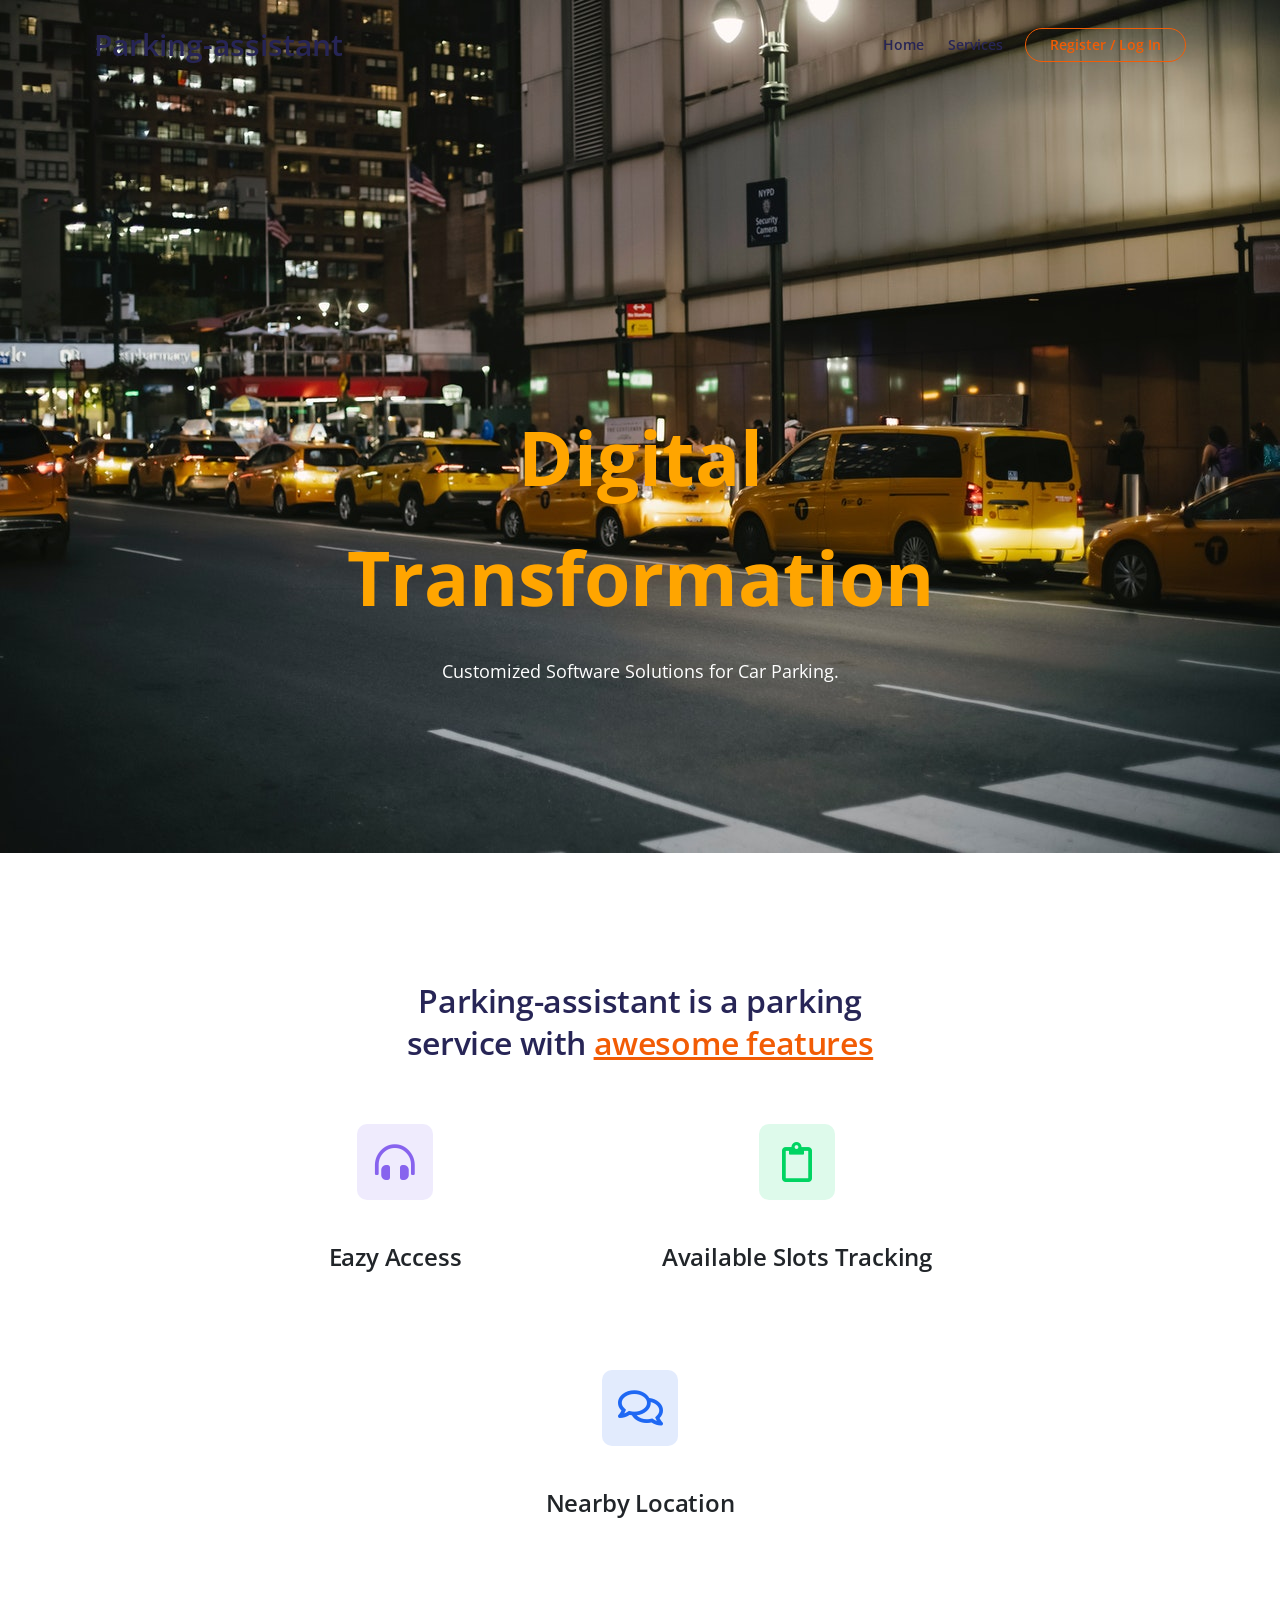
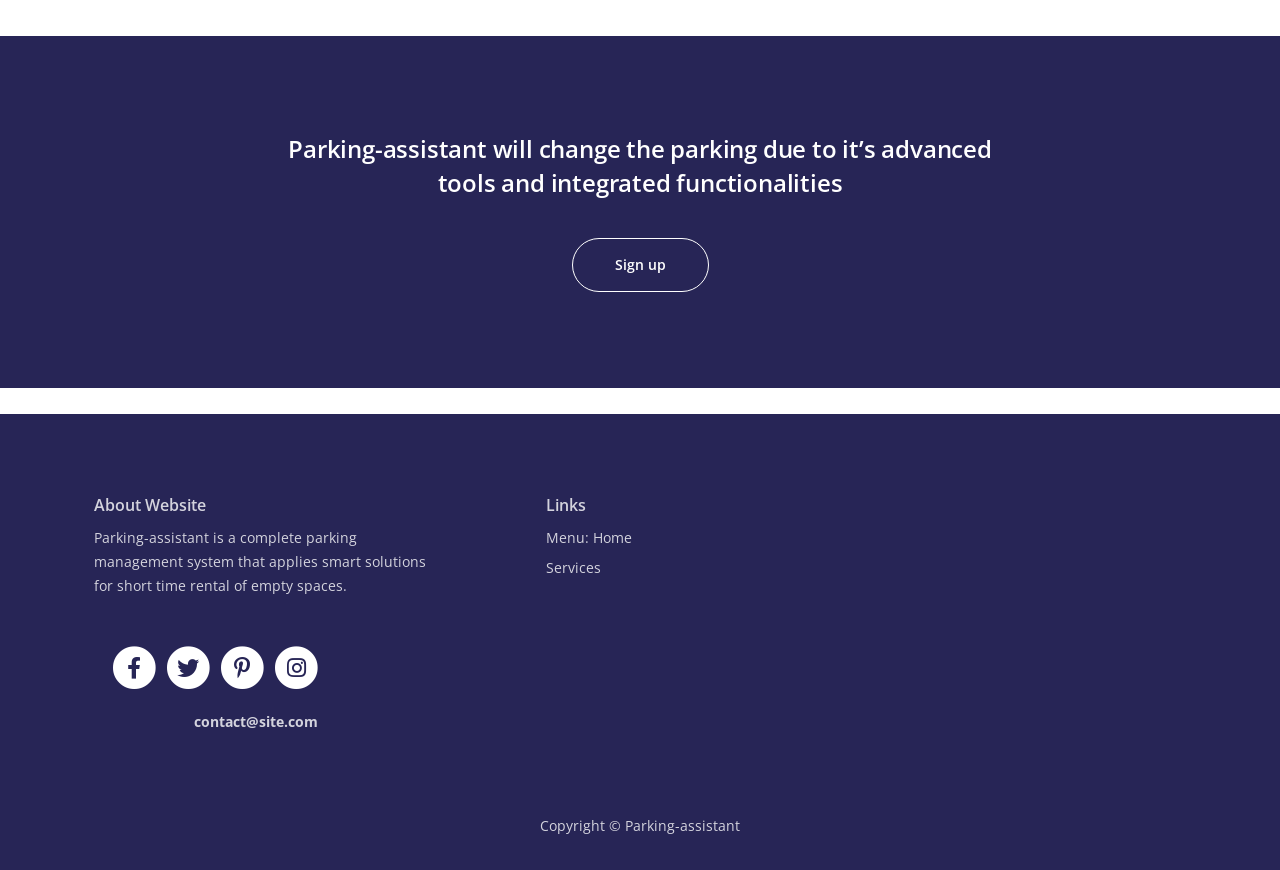
<file: index.html>
<!DOCTYPE html>
<html lang="en">

<head>
    <meta charset="utf-8">
    <meta name="viewport" content="width=device-width, initial-scale=1, shrink-to-fit=no">

    <!-- SEO Meta Tags -->
    <meta name="description" content="Your description">
    <meta name="author" content="Your name">
    <link href="https://cdn.jsdelivr.net/npm/bootstrap@5.2.1/dist/css/bootstrap.min.css" rel="stylesheet">
    <script src="https://cdn.jsdelivr.net/npm/bootstrap@5.2.1/dist/js/bootstrap.bundle.min.js"></script>

    <!-- OG Meta Tags to improve the way the post looks when you share the page on Facebook, Twitter, LinkedIn -->
    <meta property="og:site_name" content="" />
    <!-- website name -->
    <meta property="og:site" content="" />
    <!-- website link -->
    <meta property="og:title" content="" />
    <!-- title shown in the actual shared post -->
    <meta property="og:description" content="" />
    <!-- description shown in the actual shared post -->
    <meta property="og:image" content="" />
    <!--
            3
            . image link, make sure it's jpg -->
    <meta property="og:url" content="" />
    <!-- where do you want your post to link to -->
    <meta name="twitter:card" content="summary_large_image">
    <!-- to have large image post format in Twitter -->

    <!-- Webpage Title -->
    <title>Parking-assistant</title>

    <!-- Styles -->
    <link href="https://fonts.googleapis.com/css2?family=Open+Sans:ital,wght@0,400;0,600;1,400&display=swap"
        rel="stylesheet">
    <link href="css/bootstrap.min.css" rel="stylesheet">
    <link rel="stylesheet" href="https://cdnjs.cloudflare.com/ajax/libs/font-awesome/6.2.0/css/all.min.css" integrity="sha512-xh6O/CkQoPOWDdYTDqeRdPCVd1SpvCA9XXcUnZS2FmJNp1coAFzvtCN9BmamE+4aHK8yyUHUSCcJHgXloTyT2A==" crossorigin="anonymous" referrerpolicy="no-referrer" />
    <link href="css/fontawesome-all.min.css" rel="stylesheet">
    <link href="css/swiper.css" rel="stylesheet">
    <link href="css/styles.css" rel="stylesheet">

    <!-- Favicon  -->
    <link rel="icon" href="images/favicon.png">
</head>

<body data-bs-spy="scroll" data-bs-target="#navbarExample">

    <!-- Navigation -->
    <nav id="navbarExample" class="navbar navbar-expand-lg fixed-top navbar-light" aria-label="Main navigation">
        <div class="container">

            <!-- Image Logo 
            <a class="navbar-brand logo-image" href="index.html"><img src="images/logo.svg" alt="alternative"></a>-->

            <!-- Text Logo - Use this if you don't have a graphic logo -->
            <a class="navbar-brand logo-text" href="index.html">Parking-assistant</a>

            <button class="navbar-toggler p-0 border-0" type="button" id="navbarSideCollapse"
                aria-label="Toggle navigation">
                <span class="navbar-toggler-icon"></span>
            </button>

            <div class="navbar-collapse offcanvas-collapse" id="navbarsExampleDefault">
                <ul class="navbar-nav ms-auto navbar-nav-scroll">
                    <li class="nav-item">
                        <a class="nav-link active" aria-current="page" href="index.html">Home</a>
                    </li>
                    <li class="nav-item">
                        <a class="nav-link" href="index.html#features">Services</a>
                    </li>



                </ul>
                <span class="nav-item">
                    <a class="btn-outline-sm" href="log-in.html">Register / Log In</a>
                </span>
            </div>
            <!-- end of navbar-collapse -->
        </div>
        <!-- end of container -->
    </nav>
    <!-- end of navbar -->
    <!-- end of navigation -->


    <div id="carouselExampleCaptions" class="carousel slide" data-bs-ride="false">
        <div class="carousel-indicators">


        </div>
        <div class="carousel-inner">
          <div class="carousel-item c1 active">
            <img src="images/carousel ezy-parking 2.jpg" class="d-block w-100" alt="...">
            <div class="carousel-caption d-none d-md-block">
              <h5>Digital </h5>
                <br> <h5>Transformation</h5>
              <p>Customized Software Solutions for Car Parking.</p>
            </div>
          </div>



        </div>
      </div>



    <!-- Features -->
    <div id="features" class="cards-1">
        <div class="container">
            <div class="row">
                <div class="col-lg-12">
                    <h2 class="h2-heading">Parking-assistant is a parking service with <span>awesome features</span></h2>
                </div>
                <!-- end of col -->
            </div>
            <!-- end of row -->
            <div class="row">
                <div class="col-lg-12">

                    <!-- Card -->
                    <div class="card">
                        <div class="card-icon">
                            <span class="fas fa-headphones-alt"></span>
                        </div>
                        <div class="card-body">
                            <h4 class="card-title">Eazy Access</h4>

                        </div>
                    </div>
                    <!-- end of card -->

                    <!-- Card -->
                    <div class="card">
                        <div class="card-icon green">
                            <span class="far fa-clipboard"></span>
                        </div>
                        <div class="card-body">
                            <h4 class="card-title">Available Slots Tracking</h4>

                        </div>
                    </div>
                    <!-- end of card -->

                    <!-- Card -->
                    <div class="card">
                        <div class="card-icon blue">
                            <span class="far fa-comments"></span>
                        </div>
                        <div class="card-body">
                            <h4 class="card-title">Nearby Location</h4>

                        </div>
                    </div>
                    <!-- end of card -->

                </div>
                <!-- end of col -->
            </div>
            <!-- end of row -->
        </div>
        <!-- end of container -->
    </div>
    <!-- end of cards-1 -->
    <!-- end of services -->



    <!-- Invitation -->
    <div class="basic-3" id="invitation">
        <div class="container">
            <div class="row">
                <div class="col-lg-12">
                    <h4>Parking-assistant will change the parking due to it’s advanced tools and integrated functionalities
                    </h4>
                    <a class="btn-outline-lg page-scroll" href="sign-up.html">Sign up</a>
                </div>
                <!-- end of col -->
            </div>
            <!-- end of row -->
        </div>
        <!-- end of container -->
    </div>
    <!-- end of basic-3 -->
    <!-- end of invitation -->


    <br>


    <!-- Footer -->
    <div class="footer">
        <div class="container">
            <div class="row">
                <div class="col-lg-12">
                    <div class="footer-col first">
                        <h6>About Website</h6>
                        <p class="p-small">Parking-assistant is a complete parking management system that applies smart
                            solutions for short time rental of empty spaces.</p>
                    </div>
                    <!-- end of footer-col -->
                    <div class="footer-col second">
                        <h6>Links</h6>
                        <ul class="list-unstyled li-space-lg p-small">

                            <li>Menu: <a href="#header">Home</a></li>
                            <li> <a href="#features">Services</a></li>

                        </ul>
                    </div>
                    <!-- end of footer-col -->
                    <div class="footer-col third">
                        <span class="fa-stack">
                            <a href="#your-link">
                                <i class="fas fa-circle fa-stack-2x"></i>
                                <i class="fab fa-facebook-f fa-stack-1x"></i>
                            </a>
                        </span>
                        <span class="fa-stack">
                            <a href="#your-link">
                                <i class="fas fa-circle fa-stack-2x"></i>
                                <i class="fab fa-twitter fa-stack-1x"></i>
                            </a>
                        </span>
                        <span class="fa-stack">
                            <a href="#your-link">
                                <i class="fas fa-circle fa-stack-2x"></i>
                                <i class="fab fa-pinterest-p fa-stack-1x"></i>
                            </a>
                        </span>
                        <span class="fa-stack">
                            <a href="#your-link">
                                <i class="fas fa-circle fa-stack-2x"></i>
                                <i class="fab fa-instagram fa-stack-1x"></i>
                            </a>
                        </span>
                        <p class="p-small"> <a
                                href="mailto:contact@site.com"><strong>contact@site.com</strong></a></p>
                    </div>
                    <!-- end of footer-col -->
                </div>
                <!-- end of col -->
            </div>
            <!-- end of row -->
        </div>
        <!-- end of container -->
    </div>
    <!-- end of footer -->
    <!-- end of footer -->


    <!-- Copyright -->
    <div class="copyright">
        <div class="container">
            <div class="row">
                <div class="col-lg-12">
                    <p class="p-small">Copyright © <a href="#your-link">Parking-assistant</a></p>
                </div>
                <!-- end of col -->
            </div>
            <!-- enf of row -->
        </div>
        <!-- end of container -->
    </div>
    <!-- end of copyright -->
    <!-- end of copyright -->


    <!-- Back To Top Button -->
    <button onclick="topFunction()" id="myBtn">
        <img src="images/up-arrow.png" alt="alternative">
    </button>
    <!-- end of back to top button -->

    <!-- Scripts -->
    <script src="js/bootstrap.min.js"></script>
    <!-- Bootstrap framework -->
    <script src="js/swiper.min.js"></script>
    <!-- Swiper for image and text sliders -->
    <script src="js/purecounter.min.js"></script>
    <!-- Purecounter counter for statistics numbers -->
    <script src="js/replaceme.min.js"></script>
    <!-- ReplaceMe for rotating text -->
    <script src="js/scripts.js"></script>
    <!-- Custom scripts -->
</body>

</html>
</file>
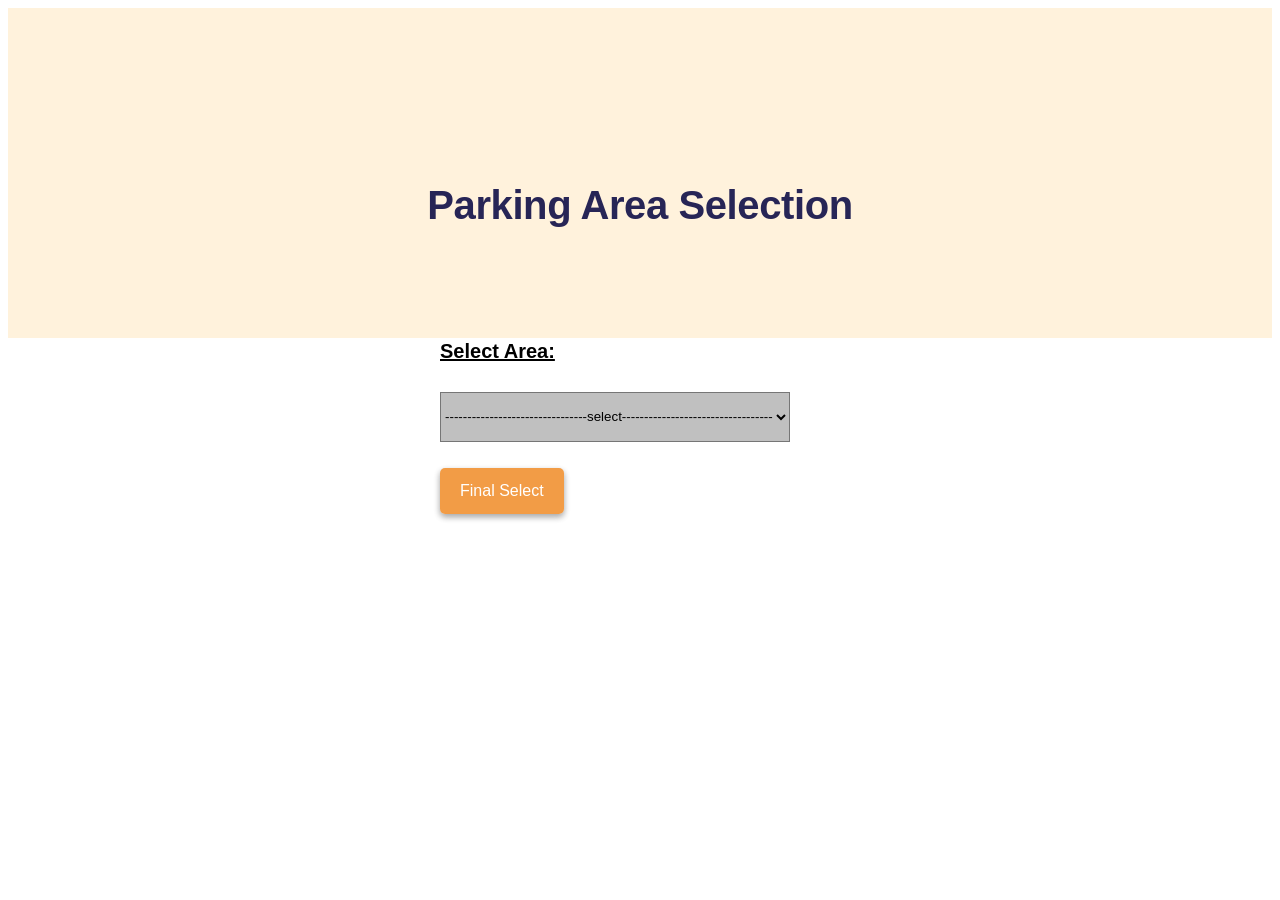
<file: dashboard2.html>
<!DOCTYPE html>
<html>
<head>
  <title>Parking Reservation</title>
  <style>
 
      #l1
            {
                color:rgb(0, 0, 0);
                font-size:20px;
                font-weight: bold;
                text-decoration: underline;
                /* position: static; */
                /* margin-top: 200px; */

            }

            .fancy-button 
            {
                display: inline-block;
                padding: 10px 20px;
               
                background-color: #ee7b08be;
                color: #fff;
                border: none;
                border-radius: 5px;
                font-size: 16px;
                text-align: center;
                text-decoration: none;
                cursor: pointer;
                transition: background-color 0.3s ease;
                box-shadow: 0 3px 6px rgba(0, 0, 0, 0.16), 0 3px 6px rgba(0, 0, 0, 0.23);
            }
    
            .fancy-button:hover
            {
               background-color: silver;
            }

            #sel
            {
                height: 50px;
                background-color: silver;
            }
    /* CSS styling */
    body,
      p {
    color: #565578;
    font: 400 1rem/1.625rem "Open Sans", sans-serif;
}

      h1 {
    color: #272556;
    font-weight: 600;
    font-size: 2.5rem;
    line-height: 3.25rem;
    letter-spacing: -0.4px;
}

    .container {
      max-width: 400px;
      margin: 0 auto;
    }

    .form-group {
      margin-bottom: 20px;
    }

    .form-group label {
      display: block;
      margin-bottom: 5px;
    }

    .form-group input[type="text"],
    .form-group input[type="time"] {
      width: 100%;
      padding: 5px;
      font-size: 16px;
    }

    .form-group input[type="submit"] {
      background-color: #4CAF50;
      color: white;
      padding: 10px 20px;
      border: none;
      cursor: pointer;
      font-size: 16px;
    }
    .ex-header {
    padding-top: 9rem;
    padding-bottom: 5rem;
    background-color: #fff2dc;
    text-align: center;
}
  </style>
</head>
<body>
<div class=" ex-header">
  <h1>Parking Area Selection</h1>
</div>
<div class="container">

    <label for="area-select" id="l1">Select Area:</label>

    <br><span></span><br>
    <select id="sel">
        <option value="" >--------------------------------select----------------------------------</option>
        
        <optgroup>
            <option value="sarkhej-38">sarkhej-38</option>

            <option value="satalight-24">satalight-24</option>

            <option value="santipura-28">santipura-28d</option>

            <option value="sarkhej-42">jodhpur-42</option>

            <option value="naroda-48">naroda-48</option>
        </optgroup>
    </select>
    <br>
    <span></span><br>
    <a href="parking.html" class="fancy-button">Final Select</a>
 
</div>

<script>
    // JavaScript logic
    function generateBookingNumber() {
      var parkingSlot = document.getElementById('parkingSlot').value;
      var vehicleNumber = document.getElementById('vehicleNumber').value;
      var contact = document.getElementById('contact').value;
      var arrivalTime = document.getElementById('arrivalTime').value;

      var bookingNumber = parkingSlot.substr(0, 2) + vehicleNumber.substr(0, 2) + contact.substr(0, 2) + arrivalTime.replace(':', '');

      document.getElementById('bookingNumber').value = bookingNumber;
    }
  </script>
</body>
</html>
</file>
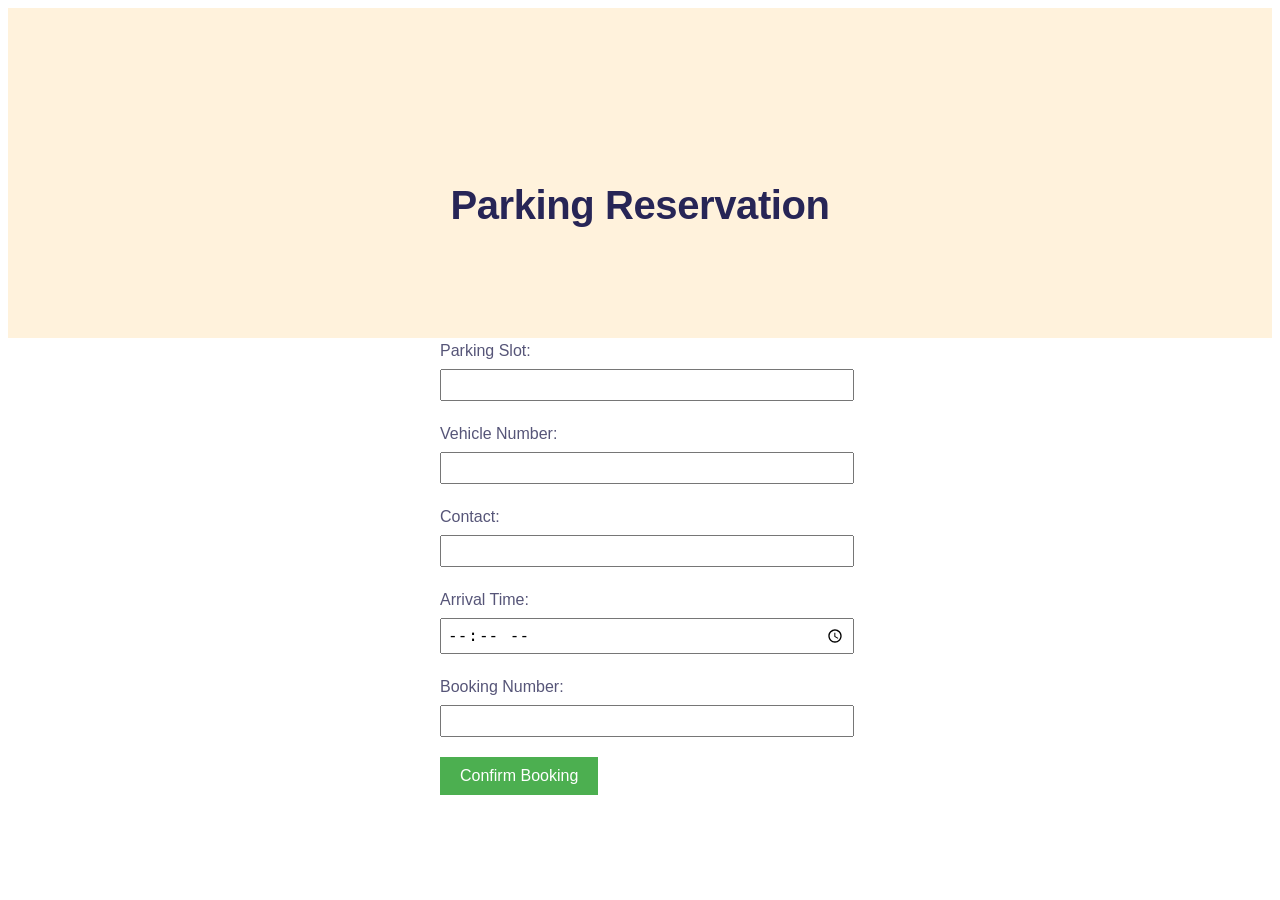
<file: info.html>
<!DOCTYPE html>
<html>
<head>
  <title>Parking Reservation</title>
  <style>
    /* CSS styling */
    body,
      p {
    color: #565578;
    font: 400 1rem/1.625rem "Open Sans", sans-serif;
}

      h1 {
    color: #272556;
    font-weight: 600;
    font-size: 2.5rem;
    line-height: 3.25rem;
    letter-spacing: -0.4px;
}

    .container {
      max-width: 400px;
      margin: 0 auto;
    }

    .form-group {
      margin-bottom: 20px;
    }

    .form-group label {
      display: block;
      margin-bottom: 5px;
    }

    .form-group input[type="text"],
    .form-group input[type="time"] {
      width: 100%;
      padding: 5px;
      font-size: 16px;
    }

    .form-group input[type="submit"] {
      background-color: #4CAF50;
      color: white;
      padding: 10px 20px;
      border: none;
      cursor: pointer;
      font-size: 16px;
    }
    .ex-header {
    padding-top: 9rem;
    padding-bottom: 5rem;
    background-color: #fff2dc;
    text-align: center;
}
  </style>
</head>
<body>
<div class=" ex-header">
  <h1>Parking Reservation</h1>
</div>
<div class="container">


  <div class="form-group">
    <label for="parkingSlot">Parking Slot:</label>
    <input type="text" id="parkingSlot" required>
  </div>

  <div class="form-group">
    <label for="vehicleNumber">Vehicle Number:</label>
    <input type="text" id="vehicleNumber" required>
  </div>

  <div class="form-group">
    <label for="contact">Contact:</label>
    <input type="text" id="contact" required>
  </div>

  <div class="form-group">
    <label for="arrivalTime">Arrival Time:</label>
    <input type="time" id="arrivalTime" required>
  </div>

  <div class="form-group">
    <label for="bookingNumber">Booking Number:</label>
    <input type="text" id="bookingNumber" readonly>
  </div>

  <div class="form-group">
    <form action="payment.html">
      <input type="submit" value="Confirm Booking" onclick="generateBookingNumber()">
    </form>

  </div>
</div>

<script>
    // JavaScript logic
    function generateBookingNumber() {
      var parkingSlot = document.getElementById('parkingSlot').value;
      var vehicleNumber = document.getElementById('vehicleNumber').value;
      var contact = document.getElementById('contact').value;
      var arrivalTime = document.getElementById('arrivalTime').value;

      var bookingNumber = parkingSlot.substr(0, 2) + vehicleNumber.substr(0, 2) + contact.substr(0, 2) + arrivalTime.replace(':', '');

      document.getElementById('bookingNumber').value = bookingNumber;
    }
  </script>
</body>
</html>
</file>
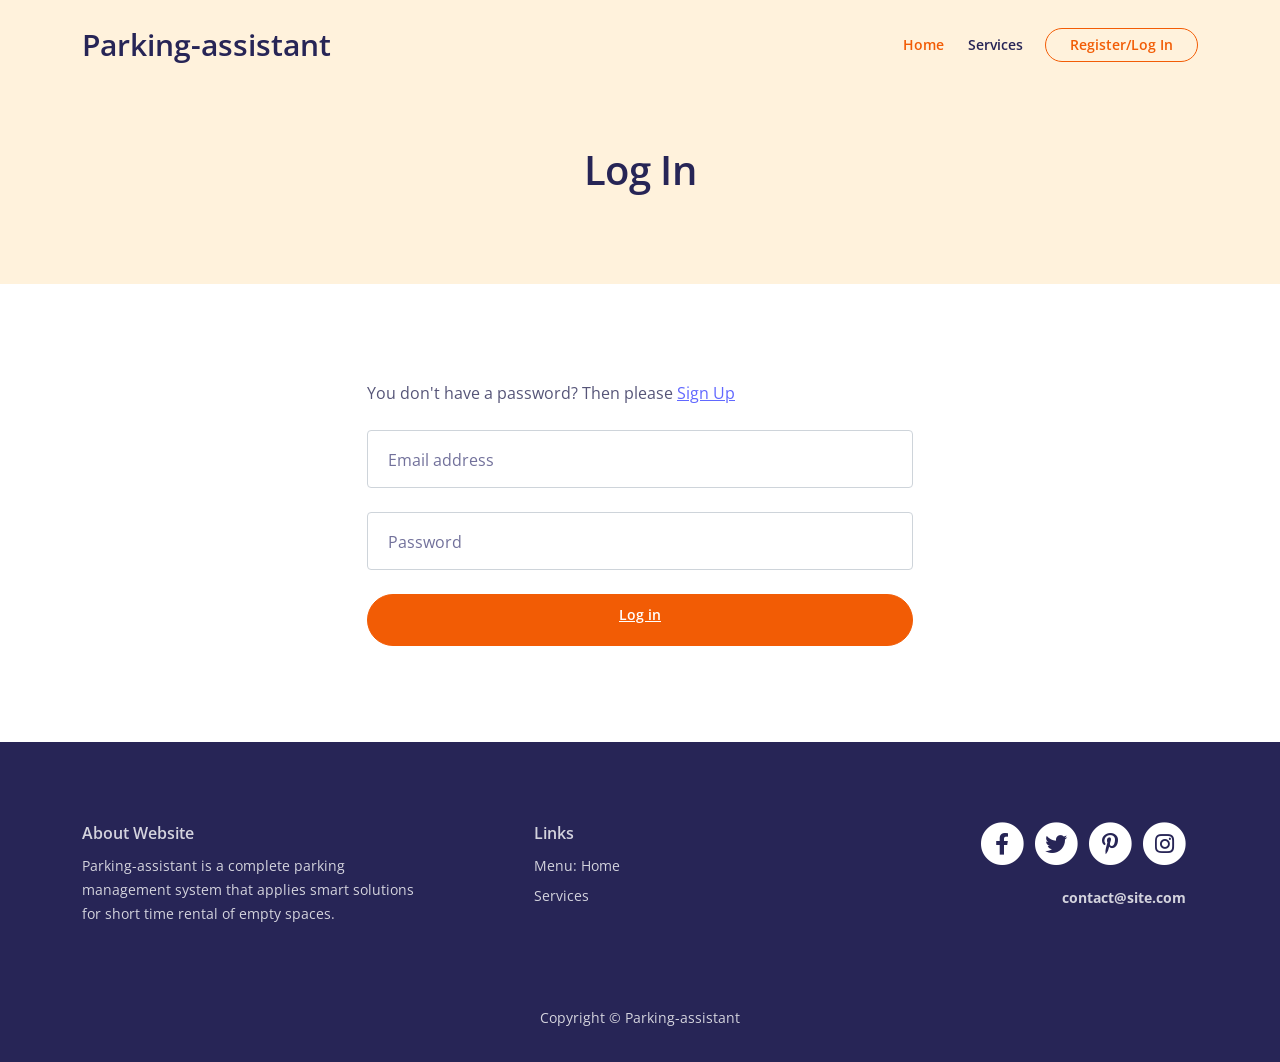
<file: log-in.html>
<!DOCTYPE html>
<html lang="en">

<head>
    <meta charset="utf-8">
    <meta name="viewport" content="width=device-width, initial-scale=1, shrink-to-fit=no">

    <!-- SEO Meta Tags -->
    <meta name="description" content="Your description">
    <meta name="author" content="Your name">

    <!-- OG Meta Tags to improve the way the post looks when you share the page on Facebook, Twitter, LinkedIn -->
    <meta property="og:site_name" content="" />
    <!-- website name -->
    <meta property="og:site" content="" />
    <!-- website link -->
    <meta property="og:title" content="" />
    <!-- title shown in the actual shared post -->
    <meta property="og:description" content="" />
    <!-- description shown in the actual shared post -->
    <meta property="og:image" content="" />
    <!-- image link, make sure it's jpg -->
    <meta property="og:url" content="" />
    <!-- where do you want your post to link to -->
    <meta name="twitter:card" content="summary_large_image">
    <!-- to have large image post format in Twitter -->

    <!-- Webpage Title -->
    <title>Log In - Ioniq</title>

    <!-- Styles -->
    <link href="https://fonts.googleapis.com/css2?family=Open+Sans:ital,wght@0,400;0,600;1,400&display=swap" rel="stylesheet">
    <link href="css/bootstrap.min.css" rel="stylesheet">
    <link href="css/fontawesome-all.min.css" rel="stylesheet">
    <link href="css/swiper.css" rel="stylesheet">
    <link href="css/styles.css" rel="stylesheet">
    
    <!-- Favicon  -->
    <link rel="icon" href="images/favicon.png">

    <script src="https://cdn.jsdelivr.net/npm/bootstrap@5.2.1/dist/js/bootstrap.bundle.min.js"></script><script src="https://cdn.jsdelivr.net/npm/bootstrap@5.2.1/dist/js/bootstrap.bundle.min.js"></script>
</head>

<body>
    <script>
        function dashboard()
        {
            <a href="dashboard.html"></a>
        }
    </script>

    <!-- Navigation -->
    <nav id="navbarExample" class="navbar navbar-expand-lg fixed-top navbar-light" aria-label="Main navigation">
        <div class="container">

            <!-- Image Logo -->
            <a class="navbar-brand logo-text" href="index.html">Parking-assistant</a>

            <button class="navbar-toggler p-0 border-0" type="button" id="navbarSideCollapse" aria-label="Toggle navigation">
                    <span class="navbar-toggler-icon"></span>
                </button>

            <div class="navbar-collapse offcanvas-collapse" id="navbarsExampleDefault">
                <ul class="navbar-nav ms-auto navbar-nav-scroll">
                    <li class="nav-item">
                        <a class="nav-link active" aria-current="page" href="index.html">Home</a>
                    </li>
                    <li class="nav-item">
                        <a class="nav-link" href="index.html#features">Services</a>
                    </li>

                </ul>
                <span class="nav-item">
                        <a class="btn-outline-sm" href="log-in.html">Register/Log In</a>
                    </span>
            </div>
            <!-- end of navbar-collapse -->
        </div>
        <!-- end of container -->
    </nav>
    <!-- end of navbar -->
    <!-- end of navigation -->


    <!-- Header -->
    <header class="ex-header">
        <div class="container">
            <div class="row">
                <div class="col-xl-10 offset-xl-1">
                    <h1 class="text-center">Log In</h1>
                </div>
                <!-- end of col -->
            </div>
            <!-- end of row -->
        </div>
        <!-- end of container -->
    </header>
    <!-- end of ex-header -->
    <!-- end of header -->


    <!-- Basic -->
    <div class="ex-form-1 pt-5 pb-5">
        <div class="container">
            <div class="row">
                <div class="col-xl-6 offset-xl-3">
                    <div class="text-box mt-5 mb-5">
                        <p class="mb-4">You don't have a password? Then please <a class="blue" href="sign-up.html">Sign Up</a></p>

                        <!-- Log In Form -->
                        <form id="loginform">                            
                            <div class="mb-4 form-floating">
                                <input type="email" class="form-control" id="floatingInput" placeholder="name@example.com">
                                <label for="floatingInput">Email address</label>
                                <p class="text-danger" id="floatingInput_error"></p>
                            </div>
                            <div class="mb-4 form-floating">
                                <input type="password" class="form-control" id="floatingPassword" placeholder="Password">
                                <label for="floatingPassword">Password</label>
                                <p class="text-danger" id="floatingPassword_error"></p>
                            </div>

                            <p class="text-danger" id="exampleCheck1_error"></p>
                            <a class="form-control-submit-button" href="dashboard2.html">Log in</a>
                        </form>
                        <!-- end of log in form -->

                    </div>
                    <!-- end of text-box -->
                </div>
                <!-- end of col -->
            </div>
            <!-- end of row -->
        </div>
        <!-- end of container -->
    </div>
    <!-- end of ex-basic-1 -->
    <!-- end of basic -->


    <!-- Footer -->
    <div class="footer">
        <div class="container">
            <div class="row">
                <div class="col-lg-12">
                    <div class="footer-col first">
                        <h6>About Website</h6>
                        <p class="p-small">Parking-assistant is a complete parking management system that applies smart solutions for short time rental of empty spaces.</p>
                    </div>
                    <!-- end of footer-col -->
                    <div class="footer-col second">
                        <h6>Links</h6>
                        <ul class="list-unstyled li-space-lg p-small">
                            <li>Menu: <a href="#header">Home</a></li>
                            <li> <a href="#features">Services</a></li>

                        </ul>
                    </div>
                    <!-- end of footer-col -->
                    <div class="footer-col third">
                        <span class="fa-stack">
                                <a href="#your-link">
                                    <i class="fas fa-circle fa-stack-2x"></i>
                                    <i class="fab fa-facebook-f fa-stack-1x"></i>
                                </a>
                            </span>
                        <span class="fa-stack">
                                <a href="#your-link">
                                    <i class="fas fa-circle fa-stack-2x"></i>
                                    <i class="fab fa-twitter fa-stack-1x"></i>
                                </a>
                            </span>
                        <span class="fa-stack">
                                <a href="#your-link">
                                    <i class="fas fa-circle fa-stack-2x"></i>
                                    <i class="fab fa-pinterest-p fa-stack-1x"></i>
                                </a>
                            </span>
                        <span class="fa-stack">
                                <a href="#your-link">
                                    <i class="fas fa-circle fa-stack-2x"></i>
                                    <i class="fab fa-instagram fa-stack-1x"></i>
                                </a>
                            </span>
                        <p class="p-small"> <a href="mailto:contact@site.com"><strong>contact@site.com</strong></a></p>
                    </div>
                    <!-- end of footer-col -->
                </div>
                <!-- end of col -->
            </div>
            <!-- end of row -->
        </div>
        <!-- end of container -->
    </div>
    <!-- end of footer -->
    <!-- end of footer -->


    <!-- Copyright -->
    <div class="copyright">
        <div class="container">
            <div class="row">
                <div class="col-lg-12">
                    <p class="p-small">Copyright © <a href="#your-link">Parking-assistant</a></p>
                </div>
                <!-- end of col -->
            </div>
            <!-- enf of row -->
        </div>
        <!-- end of container -->
    </div>
    <!-- end of copyright -->
    <!-- end of copyright -->


    <!-- Back To Top Button -->
    <button onclick="topFunction()" id="myBtn"> 
        
            <img src="images/up-arrow.png" alt="alternative">
        </button>
    <!-- end of back to top button -->

    <!-- Scripts -->
    <script src="js/bootstrap.min.js"></script>
    <!-- Bootstrap framework -->
    <script src="js/swiper.min.js"></script>
    <!-- Swiper for image and text sliders -->
    <script src="js/purecounter.min.js"></script>
    <!-- Purecounter counter for statistics numbers -->
    <script src="js/replaceme.min.js"></script>
    <!-- ReplaceMe for rotating text -->
    <script src="js/scripts.js"></script>
    <!-- Custom scripts -->
    <script src="js/validate.js"></script>
    <!-- validate form script -->
</body>

</html>
</file>
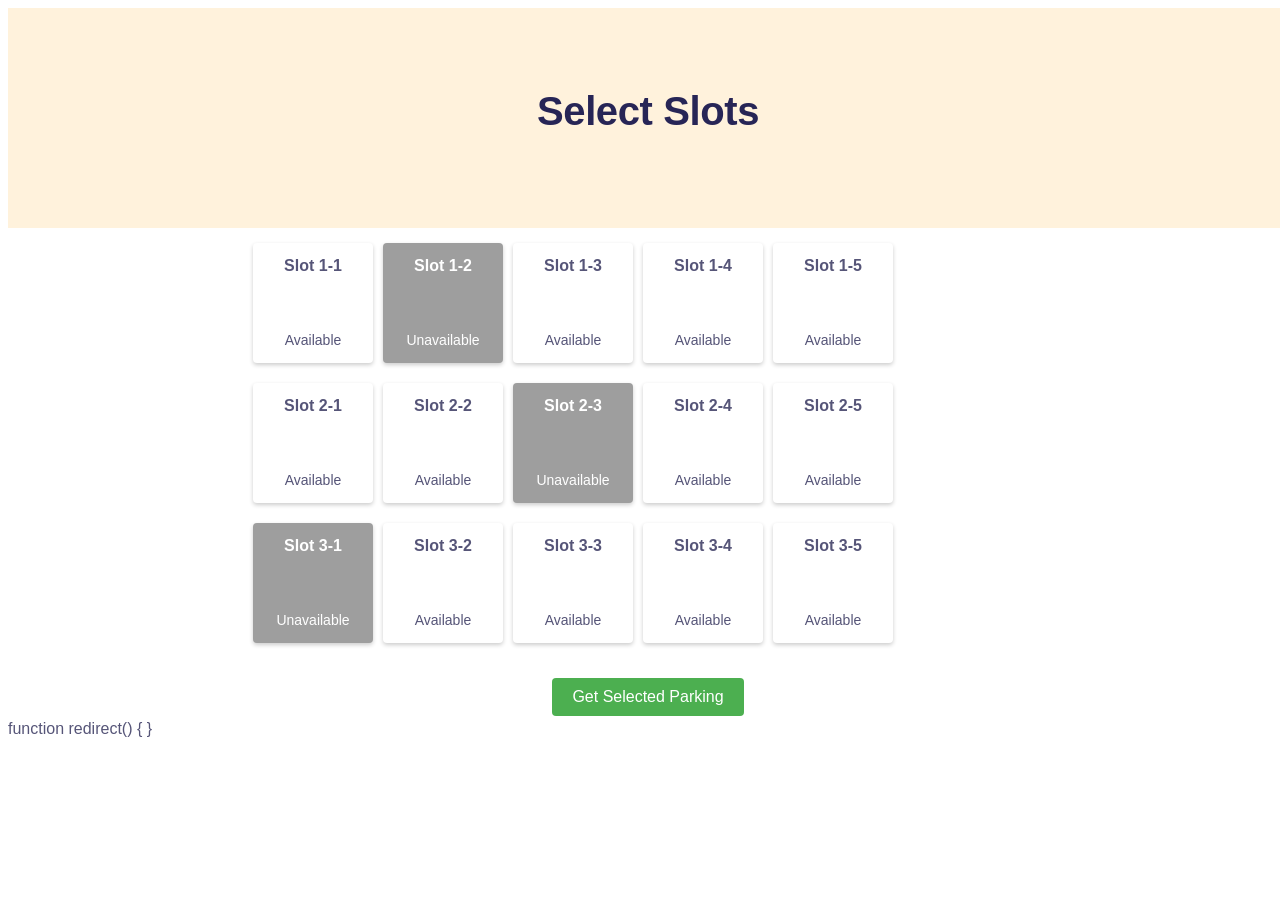
<file: parking.html>
<!DOCTYPE html>
<html>
<head>
    <title>Parking Slots UI</title>
    <style>
        .parking-area {
            display: flex;
            flex-wrap: wrap;
            max-width: 800px;
            margin: 0 auto;
            padding: 10px;
        }
        
        .parking-row {
            display: flex;
            justify-content: center;
            margin-bottom: 10px;
        }
        
        .parking-slot {
            width: 100px;
            height: 100px;
            background-color: #fff;
            border-radius: 4px;
            display: flex;
            flex-direction: column;
            justify-content: space-between;
            align-items: center;
            padding: 10px;
            margin: 5px;
            cursor: pointer;
            transition: background-color 0.3s ease-in-out;
            box-shadow: 0 2px 4px rgba(0, 0, 0, 0.2);
        }
        
        .parking-slot:hover {
            background-color: #f2f2f2;
        }
        
        .selected {
            background-color: #4CAF50;
            color: #fff;
        }
        
        .selected:hover {
            background-color: #45a049;
        }
        
        .unavailable {
            background-color: #9e9e9e;
            color: #fff;
            cursor: not-allowed;
        }
        
        .unavailable:hover {
            background-color: #757575;
        }
        
        .slot-label {
            font-size: 16px;
            font-weight: bold;
            margin-bottom: 5px;
        }
        
        .slot-status {
            font-size: 14px;
        }
        
        .button-container {
            text-align: center;
            margin-top: 10px;
        }
        
        button {
            padding: 10px 20px;
            font-size: 16px;
            background-color: #4CAF50;
            color: #fff;
            border: none;
            border-radius: 4px;
            cursor: pointer;
            transition: background-color 0.3s ease-in-out;
        }
        
        button:hover {
            background-color: #45a049;
        }
    </style>
    <link href="css/swiper.css" rel="stylesheet">
    <link href="css/styles.css" rel="stylesheet">
</head>
<body>
    <!-- <h1>Parking Slots</h1> -->

    <!-- <form>
        <label for="rows">Number of Rows:</label>
        <input type="number" id="rows" min="1" max="10" value="1">

        <label for="columns">Number of Columns:</label>
        <input type="number" id="columns" min="1" max="10" value="1">

        <button type="button" onclick="createParkingSlots()">Create Parking Slots</button>
    </form> -->
    <div style="text-align:center; height: 90px; padding-top: 50px;" class=" ex-header">
        <h1 >Select Slots</h1>
      </div>
    <div id="parkingArea" class="parking-area"></div>
    
    <div class="button-container">
       <button type="button" onclick="window.location.href='info.html'">Get Selected Parking</button>
        <!-- <a href="info.html" class="form-control-submit-button" onclick="getSelectedParking()">Confirm Slot</a> -->
    </div>

    <script>
        
        var unavailableSlots = [
            { row: 1, column: 2 },
            { row: 2, column: 3 },
            { row: 3, column: 1 },
        ];
       createParkingSlots();
      

        function createParkingSlots() {
            // var rows = parseInt(document.getElementById('rows').value);
            // var columns = parseInt(document.getElementById('columns').value);
            var rows = 3;
            var columns = 5;
            var parkingArea = document.getElementById('parkingArea');
            parkingArea.innerHTML = '';

            for (var i = 1; i <= rows; i++) {
                var row = document.createElement('div');
                row.className = 'parking-row';

                for (var j = 1; j <= columns; j++) {
                    var slot = document.createElement('div');
                    slot.className = 'parking-slot';
                    slot.setAttribute('data-row', i);
                    slot.setAttribute('data-column', j);
                    slot.addEventListener('click', selectParking);

                    var label = document.createElement('div');
                    label.className = 'slot-label';
                    label.textContent = 'Slot ' + i + '-' + j;

                    var status = document.createElement('div');
                    status.className = 'slot-status';
                    status.textContent = 'Available';

                    slot.appendChild(label);
                    slot.appendChild(status);
                    row.appendChild(slot);
                }

                parkingArea.appendChild(row);
            }

            markUnavailableSlots();
        }

        function markUnavailableSlots() {
            var slots = document.querySelectorAll('.parking-slot');
            
            for (var i = 0; i < slots.length; i++) {
                var slot = slots[i];
                var row = parseInt(slot.getAttribute('data-row'));
                var column = parseInt(slot.getAttribute('data-column'));
                
                for (var j = 0; j < unavailableSlots.length; j++) {
                    var unavailableSlot = unavailableSlots[j];
                    
                    if (unavailableSlot.row === row && unavailableSlot.column === column) {
                        slot.classList.add('unavailable');
                        var status = slot.querySelector('.slot-status');
                        status.textContent = 'Unavailable';
                        slot.removeEventListener('click', selectParking);
                    }
                }
            }
        }

        function selectParking() {
            if (this.classList.contains('unavailable')) {
                return;
            }
            
            this.classList.toggle('selected');
            var status = this.querySelector('.slot-status');
            status.textContent = this.classList.contains('selected') ? 'Selected' : 'Available';
        }
        
        function getSelectedParking() {
            var selectedSlots = document.querySelectorAll('.selected');
            var selectedParking = [];

            for (var i = 0; i < selectedSlots.length; i++) {
                var slot = selectedSlots[i];
                var row = slot.getAttribute('data-row');
                var column = slot.getAttribute('data-column');
                selectedParking.push('Slot ' + row + '-' + column);
            }

            if (selectedParking.length > 0) {
                alert('Selected Parking Slots:\n' + selectedParking.join('\n'));
            } else {
                alert('No parking slots selected.');
            }
        }
    </script>
     function redirect()
     {
        <a href="info.html"></a>    
     }
</body>
</html>
</file>
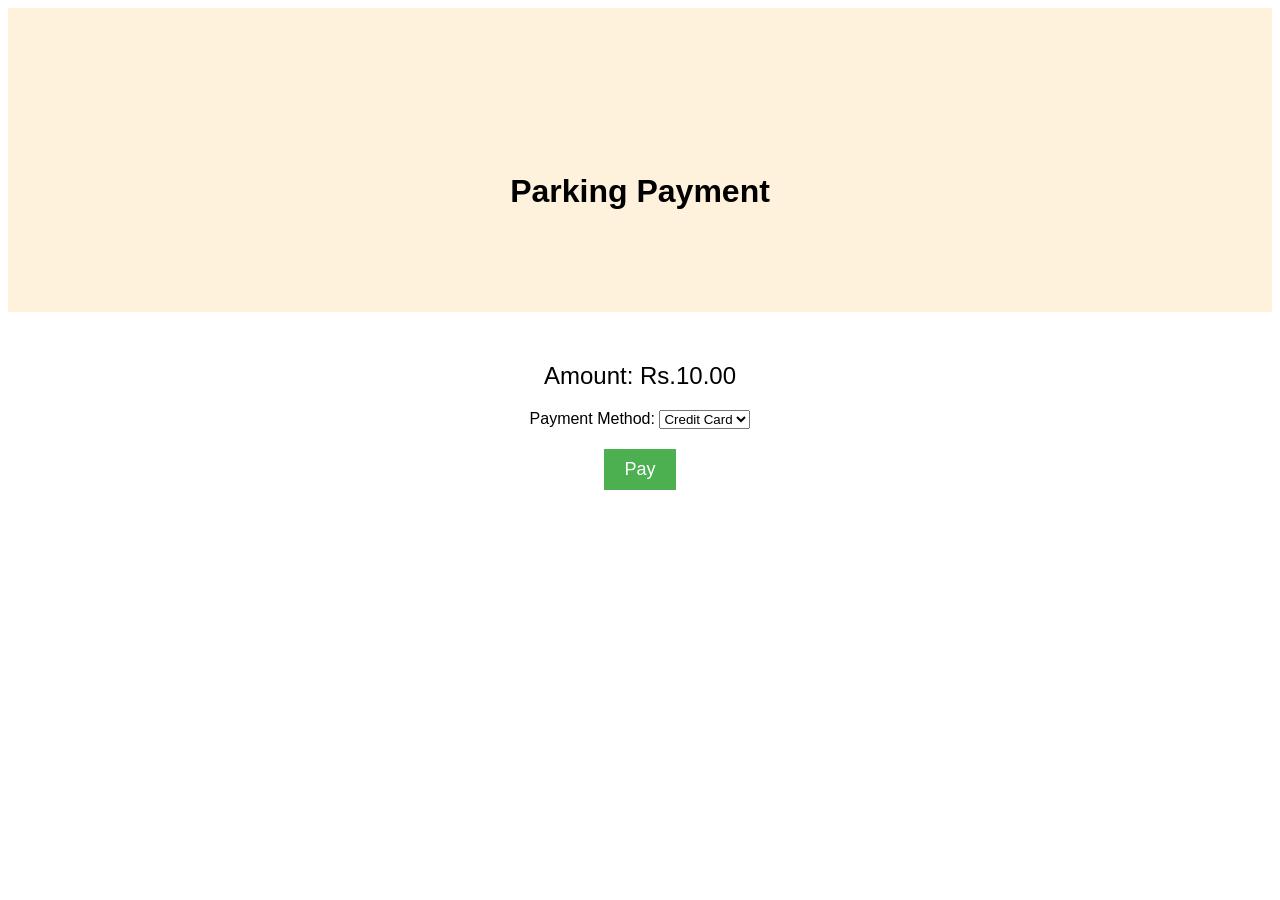
<file: payment.html>
<!DOCTYPE html>
<html>
<head>
  <title>Parking Payment</title>

  <link rel="stylesheet" href="https://cdnjs.cloudflare.com/ajax/libs/font-awesome/6.2.1/css/all.min.css">
  <style>
    body {
      font-family: Arial, sans-serif;
      text-align: center;
    }

    .container {
      margin-top: 50px;
    }

    h1 {
      color: #000;
    }

    .amount {
      font-size: 24px;
      margin-bottom: 20px;
    }

    .payment-options {
      margin-bottom: 20px;
    }

    .pay-button {
      padding: 10px 20px;
      font-size: 18px;
      background-color: #4CAF50;
      color: white;
      border: none;
      cursor: pointer;
    }

    .pay-button:hover {
      background-color: #45a049;
    }
     .ex-header {
    padding-top: 9rem;
    padding-bottom: 5rem;
    background-color: #fff2dc;
    text-align: center;
}
  </style>
</head>
<body>
<div class=" ex-header">
  <h1>Parking Payment</h1>
</div>
<div class="container">

  <div class="amount">Amount: Rs.10.00</div>
  <div class="payment-options">
    <label for="payment-method">Payment Method:</label>
    <select id="payment-method">
      <option value="credit-card">Credit Card</option>
      <option value="Gpay">Gpay</option>
      <option value="paytm">paytm</option>
    </select>
  </div>
  <button class="pay-button">Pay</button>
</div>

<script>
    document.querySelector('.pay-button').addEventListener('click', function() {
      var paymentMethod = document.querySelector('#payment-method').value;
      var amount = 10.00; // Replace with actual amount calculation logic

      // Replace with your payment processing logic based on the selected payment method
      switch (paymentMethod) {
        case 'credit-card':
          alert('Processing credit card payment of  ₨' + amount);
          break;
        case 'Gpay':
          alert('Processing PayPal payment of  ₨' + amount);
          break;
        case 'paytm':
          alert('Processing Apple Pay payment of  ₨' + amount);
          break;
        default:
          alert('Invalid payment method');
          break;
      }
    });
  </script>
</body>
</html>
</file>
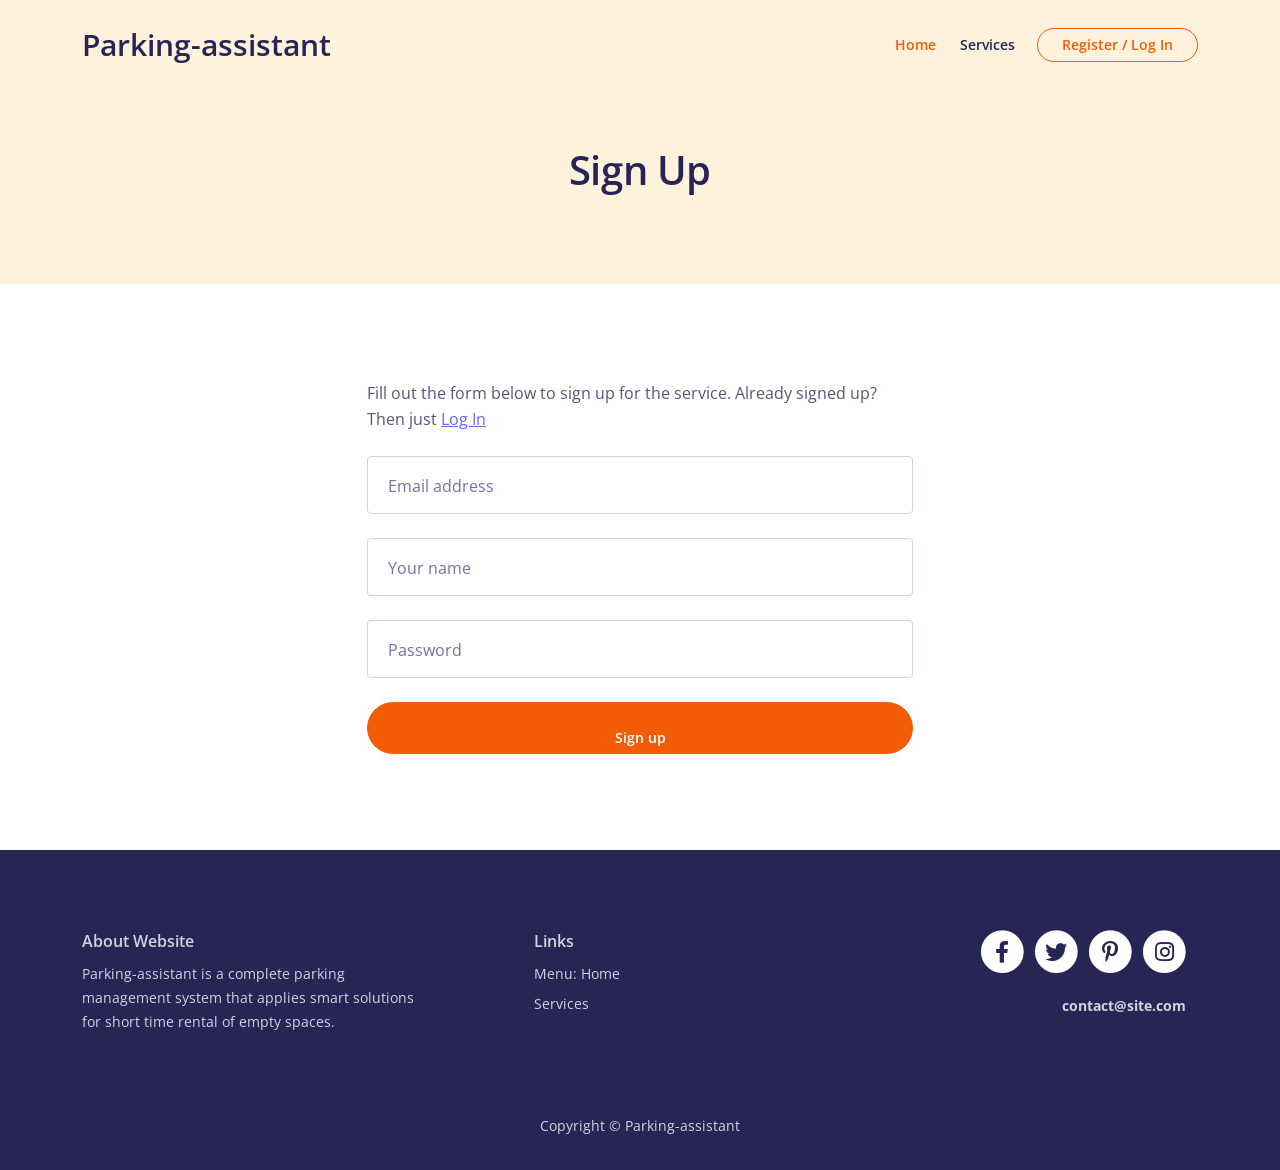
<file: sign-up.html>
<!DOCTYPE html>
<html lang="en">

<head>
    <meta charset="utf-8">
    <meta name="viewport" content="width=device-width, initial-scale=1, shrink-to-fit=no">

    <!-- SEO Meta Tags -->
    <meta name="description" content="Your description">
    <meta name="author" content="Your name">

    <!-- OG Meta Tags to improve the way the post looks when you share the page on Facebook, Twitter, LinkedIn -->
    <meta property="og:site_name" content="" />
    <!-- website name -->
    <meta property="og:site" content="" />
    <!-- website link -->
    <meta property="og:title" content="" />
    <!-- title shown in the actual shared post -->
    <meta property="og:description" content="" />
    <!-- description shown in the actual shared post -->
    <meta property="og:image" content="" />
    <!-- image link, make sure it's jpg -->
    <meta property="og:url" content="" />
    <!-- where do you want your post to link to -->
    <meta name="twitter:card" content="summary_large_image">
    <!-- to have large image post format in Twitter -->

    <!-- Webpage Title -->
    <title>Sign Up - Ioniq</title>

    <!-- Styles -->
    <link href="https://fonts.googleapis.com/css2?family=Open+Sans:ital,wght@0,400;0,600;1,400&display=swap" rel="stylesheet">
    <link href="css/bootstrap.min.css" rel="stylesheet">
    <link href="css/fontawesome-all.min.css" rel="stylesheet">
    <link href="css/swiper.css" rel="stylesheet">
    <link href="css/styles.css" rel="stylesheet">

    <!-- Favicon  -->
    <link rel="icon" href="images/favicon.png">
</head>

<body>

    <!-- Navigation -->
    <nav id="navbarExample" class="navbar navbar-expand-lg fixed-top navbar-light" aria-label="Main navigation">
        <div class="container">

            <!-- Image Logo -->
            <a class="navbar-brand logo-text" href="index.html">Parking-assistant</a>

            <button class="navbar-toggler p-0 border-0" type="button" id="navbarSideCollapse" aria-label="Toggle navigation">
                    <span class="navbar-toggler-icon"></span>
                </button>

            <div class="navbar-collapse offcanvas-collapse" id="navbarsExampleDefault">
                <ul class="navbar-nav ms-auto navbar-nav-scroll">
                    <li class="nav-item">
                        <a class="nav-link active" aria-current="page" href="index.html">Home</a>
                    </li>
                    <li class="nav-item">
                        <a class="nav-link" href="index.html#features">Services</a>
                    </li>



                </ul>
                <span class="nav-item">
                        <a class="btn-outline-sm" href="log-in.html">Register / Log In</a>
                    </span>
            </div>
            <!-- end of navbar-collapse -->
        </div>
        <!-- end of container -->
    </nav>
    <!-- end of navbar -->
    <!-- end of navigation -->


    <!-- Header -->
    <header class="ex-header">
        <div class="container">
            <div class="row">
                <div class="col-xl-10 offset-xl-1">
                    <h1 class="text-center">Sign Up</h1>
                </div>
                <!-- end of col -->
            </div>
            <!-- end of row -->
        </div>
        <!-- end of container -->
    </header>
    <!-- end of ex-header -->
    <!-- end of header -->


    <!-- Basic -->
    <div class="ex-form-1 pt-5 pb-5">
        <div class="container">
            <div class="row">
                <div class="col-xl-6 offset-xl-3">
                    <div class="text-box mt-5 mb-5">
                        <p class="mb-4">Fill out the form below to sign up for the service. Already signed up? Then just <a class="blue" href="log-in.html">Log In</a></p>

                        <!-- Sign Up Form -->
                        <form id="signupForm">
                            <div class="mb-4 form-floating">
                                <input type="email" class="form-control" id="floatingInput" placeholder="name@example.com">
                                <label for="floatingInput">Email address</label>
                                <p class="text-danger" id="floatingInput_error"></p>

                            </div>
                            <div class="mb-4 form-floating">
                                <input type="text" class="form-control" id="floatingInput2" placeholder="Your name">
                                <label for="floatingInput">Your name</label>
                                <p class="text-danger" id="floatingInput2_error"></p>

                            </div>
                            <div class="mb-4 form-floating">
                                <input type="password" class="form-control" id="floatingPassword" placeholder="Password">
                                <label for="floatingPassword">Password</label>
                                <p class="text-danger" id="floatingPassword_error"></p>

                            </div>

                            <p class="text-danger" id="exampleCheck1_error"></p>

                            <button type="submit" class="form-control-submit-button">Sign up</button>
                        </form>
                        <!-- end of sign up form -->

                    </div>
                    <!-- end of text-box -->
                </div>
                <!-- end of col -->
            </div>
            <!-- end of row -->
        </div>
        <!-- end of container -->
    </div>
    <!-- end of ex-basic-1 -->
    <!-- end of basic -->


    <!-- Footer -->
    <div class="footer">
        <div class="container">
            <div class="row">
                <div class="col-lg-12">
                    <div class="footer-col first">
                        <h6>About Website</h6>
                        <p class="p-small">Parking-assistant is a complete parking management system that applies smart solutions for short time rental of empty spaces.</p>
                    </div>
                    <!-- end of footer-col -->
                    <div class="footer-col second">
                        <h6>Links</h6>
                        <ul class="list-unstyled li-space-lg p-small">

                            <li>Menu: <a href="#header">Home</a></li>
                            <li> <a href="#features">Services</a></li>

                        </ul>
                    </div>
                    <!-- end of footer-col -->
                    <div class="footer-col third">
                        <span class="fa-stack">
                                <a href="#your-link">
                                    <i class="fas fa-circle fa-stack-2x"></i>
                                    <i class="fab fa-facebook-f fa-stack-1x"></i>
                                </a>
                            </span>
                        <span class="fa-stack">
                                <a href="#your-link">
                                    <i class="fas fa-circle fa-stack-2x"></i>
                                    <i class="fab fa-twitter fa-stack-1x"></i>
                                </a>
                            </span>
                        <span class="fa-stack">
                                <a href="#your-link">
                                    <i class="fas fa-circle fa-stack-2x"></i>
                                    <i class="fab fa-pinterest-p fa-stack-1x"></i>
                                </a>
                            </span>
                        <span class="fa-stack">
                                <a href="#your-link">
                                    <i class="fas fa-circle fa-stack-2x"></i>
                                    <i class="fab fa-instagram fa-stack-1x"></i>
                                </a>
                            </span>
                        <p class="p-small"> <a href="mailto:contact@site.com"><strong>contact@site.com</strong></a></p>
                    </div>
                    <!-- end of footer-col -->
                </div>
                <!-- end of col -->
            </div>
            <!-- end of row -->
        </div>
        <!-- end of container -->
    </div>
    <!-- end of footer -->
    <!-- end of footer -->


    <!-- Copyright -->
    <div class="copyright">
        <div class="container">
            <div class="row">
                <div class="col-lg-12">
                    <p class="p-small">Copyright © <a href="#your-link">Parking-assistant</a></p>
                </div>
                <!-- end of col -->
            </div>
            <!-- enf of row -->
        </div>
        <!-- end of container -->
    </div>
    <!-- end of copyright -->
    <!-- end of copyright -->


    <!-- Back To Top Button -->
    <button onclick="topFunction()" id="myBtn">
            <img src="images/up-arrow.png" alt="alternative">
        </button>
    <!-- end of back to top button -->

    <!-- Scripts -->
    <script src="js/bootstrap.min.js"></script>
    <!-- Bootstrap framework -->
    <script src="js/swiper.min.js"></script>
    <!-- Swiper for image and text sliders -->
    <script src="js/purecounter.min.js"></script>
    <!-- Purecounter counter for statistics numbers -->
    <script src="js/replaceme.min.js"></script>
    <!-- ReplaceMe for rotating text -->
    <script src="js/scripts.js"></script>
    <!-- Custom scripts -->
    <script src="js/validate.js"></script>
    <!-- validate form script -->
</body>

</html>
</file>
<file: css/styles.css>
/* Description: Master CSS file */


/*****************************************
Table Of Contents:
- General Styles
- Navigation
- Header
- Features
- Details 1
- Details Modal
- Details 2
- Testimonials
- Invitation
- Pricing
- Questions
- Footer
- Copyright
- Back To Top Button
- Extra Pages
- Media Queries
******************************************/


/*****************************************
Colors:
- Backgrounds - light gray #f9f8f8
- Buttons - navy blue #272556
- Buttons - orange #f25c05
- Headings text - navy blue #272556
- Body text - dark gray #565578
******************************************/


/**************************/


/*     General Styles     */


/**************************/

body,
html {
    width: 100%;
    height: 100%;
}

body,
p {
    color: #565578;
    font: 400 1rem/1.625rem "Open Sans", sans-serif;
}

h1 {
    color: #272556;
    font-weight: 600;
    font-size: 2.5rem;
    line-height: 3.25rem;
    letter-spacing: -0.4px;
}

h2 {
    color: #272556;
    font-weight: 600;
    font-size: 2rem;
    line-height: 2.625rem;
    letter-spacing: -0.4px;
}

h3 {
    color: #272556;
    font-weight: 600;
    font-size: 1.75rem;
    line-height: 2.25rem;
    letter-spacing: -0.2px;
}

h4 {
    color: #272556;
    font-weight: 600;
    font-size: 1.5rem;
    line-height: 2.125rem;
    letter-spacing: -0.2px;
}

h5 {
    color: #272556;
    font-weight: 600;
    font-size: 1.25rem;
    line-height: 1.625rem;
}

h6 {
    color: #272556;
    font-weight: 600;
    font-size: 1rem;
    line-height: 1.375rem;
}

.p-large {
    font-size: 1.125rem;
    line-height: 1.75rem;
}

.p-small {
    font-size: 0.875rem;
    line-height: 1.5rem;
}

.testimonial-text {
    font-style: italic;
    /*bold is not working properly*/
}

.testimonial-author {
    font-weight: 600;
    font-size: 1.125rem;
    line-height: 1.625rem;
}

.li-space-lg li {
    margin-bottom: 0.5rem;
}

a {
    color: #565578;
    text-decoration: underline;
}

a:hover {
    color: #565578;
    text-decoration: underline;
}

.no-line {
    text-decoration: none;
}

.no-line:hover {
    text-decoration: none;
}

.blue {
    color: #6168ff;
}

.bg-gray {
    background-color: #f9f8f8;
}

.btn-solid-reg {
    display: inline-block;
    padding: 1.375rem 2.25rem 1.375rem 2.25rem;
    border: 1px solid #272556;
    border-radius: 30px;
    background-color: #272556;
    color: #ffffff;
    font-weight: 600;
    font-size: 0.875rem;
    line-height: 0;
    text-decoration: none;
    transition: all 0.2s;
}

.btn-solid-reg:hover {
    background-color: transparent;
    color: #272556;
    /* needs to stay here because of the color property of a tag */
    text-decoration: none;
}

.btn-solid-lg {
    display: inline-block;
    padding: 1.625rem 2.625rem 1.625rem 2.625rem;
    border: 1px solid #272556;
    border-radius: 30px;
    background-color: #272556;
    color: #ffffff;
    font-weight: 600;
    font-size: 0.875rem;
    line-height: 0;
    text-decoration: none;
    transition: all 0.2s;
}

.btn-solid-lg:hover {
    background-color: transparent;
    color: #272556;
    /* needs to stay here because of the color property of a tag */
    text-decoration: none;
}

.btn-solid-sm {
    display: inline-block;
    padding: 1rem 1.5rem 1rem 1.5rem;
    border: 1px solid #272556;
    border-radius: 30px;
    background-color: #272556;
    color: #ffffff;
    font-weight: 600;
    font-size: 0.875rem;
    line-height: 0;
    text-decoration: none;
    transition: all 0.2s;
}

.btn-solid-sm:hover {
    background-color: transparent;
    color: #272556;
    /* needs to stay here because of the color property of a tag */
    text-decoration: none;
}

.btn-outline-reg {
    display: inline-block;
    padding: 1.375rem 2.25rem 1.375rem 2.25rem;
    border: 1px solid #f25c05;
    border-radius: 30px;
    background-color: transparent;
    color: #f25c05;
    font-weight: 600;
    font-size: 0.875rem;
    line-height: 0;
    text-decoration: none;
    transition: all 0.2s;
}

.btn-outline-reg:hover {
    background-color: #f25c05;
    color: #ffffff;
    text-decoration: none;
}

.btn-outline-lg {
    display: inline-block;
    padding: 1.625rem 2.625rem 1.625rem 2.625rem;
    border: 1px solid #f25c05;
    border-radius: 30px;
    background-color: transparent;
    color: #f25c05;
    font-weight: 600;
    font-size: 0.875rem;
    line-height: 0;
    text-decoration: none;
    transition: all 0.2s;
}

.btn-outline-lg:hover {
    background-color: #565578;
    color: #ffffff;
    text-decoration: none;
}

.btn-outline-sm {
    display: inline-block;
    padding: 1rem 1.5rem 1rem 1.5rem;
    border: 1px solid #f25c05;
    border-radius: 30px;
    background-color: transparent;
    color: #f25c05;
    font-weight: 600;
    font-size: 0.875rem;
    line-height: 0;
    text-decoration: none;
    transition: all 0.2s;
}

.btn-outline-sm:hover {
    background-color: #f25c05;
    color: #ffffff;
    text-decoration: none;
}

.form-floating label {
    margin-left: 0.5rem;
    color: #72719b;
}

.form-floating .form-control {
    padding-left: 1.25rem;
}

.form-control-submit-button {
    display: inline-block;
    text-align: center;
    padding-top: 20px;
    width: 100%;
    height: 3.25rem;
    border: 1px solid #f25c05;
    border-radius: 30px;
    background-color: #f25c05;
    color: #ffffff;
    font-weight: 600;
    font-size: 0.875rem;
    line-height: 0;
    cursor: pointer;
    transition: all 0.2s;
}

.form-control-submit-button:hover {
    border: 1px solid #f25c05;
    background-color: transparent;
    color: #f25c05;
}


/* Fade Animation For Rotating Text - ReplaceMe  */

@-webkit-keyframes fadeIn {
    from {
        opacity: 0;
    }
    to {
        opacity: 1;
    }
}

@keyframes fadeIn {
    from {
        opacity: 0;
    }
    to {
        opacity: 1;
    }
}

.fadeIn {
    -webkit-animation: fadeIn 0.6s;
    animation: fadeIn 0.6s;
}

@-webkit-keyframes fadeOut {
    from {
        opacity: 1;
    }
    to {
        opacity: 0;
    }
}

@keyframes fadeOut {
    from {
        opacity: 1;
    }
    to {
        opacity: 0;
    }
}


/* end of fade animation for rotating text - replaceme */


/**********************/


/*     Navigation     */


/**********************/

.navbar {
    background-color: #fff2dc;
    font-weight: 600;
    font-size: 0.875rem;
    line-height: 0.875rem;
}

.navbar .navbar-brand {
    padding-top: 0.25rem;
    padding-bottom: 0.25rem;
}

.navbar .logo-image img {
    width: 132px;
    height: 30px;
}

.navbar .logo-text {
    color: #272556;
    font-weight: 600;
    font-size: 1.875rem;
    line-height: 1rem;
    text-decoration: none;
}

.offcanvas-collapse {
    position: fixed;
    top: 3.25rem;
    /* adjusts the height between the top of the page and the offcanvas menu */
    bottom: 0;
    left: 100%;
    width: 100%;
    padding-right: 1rem;
    padding-left: 1rem;
    overflow-y: auto;
    visibility: hidden;
    background-color: #fff2dc;
    transition: visibility .3s ease-in-out, -webkit-transform .3s ease-in-out;
    transition: transform .3s ease-in-out, visibility .3s ease-in-out;
    transition: transform .3s ease-in-out, visibility .3s ease-in-out, -webkit-transform .3s ease-in-out;
}

.offcanvas-collapse.open {
    visibility: visible;
    -webkit-transform: translateX(-100%);
    transform: translateX(-100%);
}

.navbar .navbar-nav {
    margin-top: 0.75rem;
    margin-bottom: 0.5rem;
}

.navbar .nav-item .nav-link {
    padding-top: 0.625rem;
    padding-bottom: 0.625rem;
    color: #272556;
    text-decoration: none;
    transition: all 0.2s ease;
}

.navbar .nav-item.dropdown.show .nav-link,
.navbar .nav-item .nav-link:hover,
.navbar .nav-item .nav-link.active {
    color: #f25c05;
}


/* Dropdown Menu */

.navbar .dropdown .dropdown-menu {
    animation: fadeDropdown 0.2s;
    /* required for the fade animation */
}

@keyframes fadeDropdown {
    0% {
        opacity: 0;
    }
    100% {
        opacity: 1;
    }
}

.navbar .dropdown-menu {
    margin-top: 0.25rem;
    margin-bottom: 0.25rem;
    border: none;
    background-color: #fff2dc;
}

.navbar .dropdown-item {
    padding-top: 0.625rem;
    padding-bottom: 0.625rem;
    color: #272556;
    font-weight: 600;
    font-size: 0.875rem;
    line-height: 0.875rem;
    text-decoration: none;
}

.navbar .dropdown-item:hover {
    background-color: #fff2dc;
    color: #f25c05;
}

.navbar .dropdown-divider {
    width: 100%;
    height: 1px;
    margin: 0.5rem auto 0.5rem auto;
    border: none;
    background-color: #d1d1d1;
}


/* end of dropdown menu */

.navbar .navbar-toggler {
    padding: 0;
    border: none;
    font-size: 1.25rem;
}


/******************/


/*     Header     */


/******************/


/*
.header {
    padding-top: 5rem;
    padding-bottom: 5rem;
    background-color: #fff2dc;
    text-align: center;
    height: 720px;
}

.header .h1-large {
    margin-bottom: 1.25rem;
}

.header .replace-me {
    color: #f25c05;
}

.header .replace-me span {
    text-decoration: underline;
}

.header .p-large {
    margin-bottom: 2.75rem;
}

.header .btn-solid-lg {
    display: block;
    margin-bottom: 1.75rem;
}

.header .text-container {
    margin-bottom: 5rem;
}

.header .image-container img {
    height: 600px;
    width: 600px;
}*/

/********************/


/*     Carousel    */


/********************/ 
.carousel-item{
    height: 100vh;
    min-height: 300px;
    background: no-repeat scroll center scroll;
    -webkit-background-size: cover;
    background-size: cover;
}
.carousel-item ::before{
    content: "";
    display: block;
    position:absolute;
    top:0;
    bottom:0;
    left:0;
    right:0;
     opacity: 0.7;
     
}

.carousel-caption{
    bottom: 180px;
    padding-left: 100px;
    padding-right:100px;
}
.carousel-caption h5{
    font-size: 75px;
    font-weight: 700;
    padding-bottom:60px;
    color: white;
}
.carousel-caption p{
    font-size:18px;
    top: 2 rem;
    color: orange;
}
.c3 h5{
    color:black;
}

.c3 p{
    color: darkblue;
}

.c1 h5{
    color:orange;
    font-size:75px;
}
.c1 p{
    color: white;
}

/********************/


/*     Features     */


/********************/

.cards-1 {
    padding-top: 5rem;
    padding-bottom: 1.25em;
    text-align: center;
}

.cards-1 .h2-heading {
    margin-bottom: 3.75rem;
}

.cards-1 .h2-heading span {
    color: #f25c05;
    text-decoration: underline;
}

.cards-1 .card {
    margin-bottom: 5rem;
    border: none;
    background-color: transparent;
}

.cards-1 .card-icon {
    width: 76px;
    height: 76px;
    margin-right: auto;
    margin-bottom: 2.5rem;
    margin-left: auto;
    border-radius: 10px;
    background-color: #efebfd;
}

.cards-1 .card-icon .fas,
.cards-1 .card-icon .far {
    color: #8763ee;
    font-size: 2.5rem;
    line-height: 76px;
}

.cards-1 .card-icon.green {
    background-color: #defaeb;
}

.cards-1 .card-icon.green .fas,
.cards-1 .card-icon.green .far {
    color: #00d462;
}

.cards-1 .card-icon.blue {
    background-color: #e2ebfd;
}

.cards-1 .card-icon.blue .fas,
.cards-1 .card-icon.blue .far {
    color: #1f68f3;
}

.cards-1 .card-body {
    padding: 0;
}

.cards-1 .card-title {
    margin-bottom: 1rem;
}

.cards-1 .card-body p {
    margin-bottom: 1.125rem;
}


/*********************/


/*     Details 1     */


/*********************/

.basic-1 {
    padding-top: 6rem;
    padding-bottom: 6rem;
}

.basic-1 .text-container {
    margin-bottom: 4rem;
}

.basic-1 h2 {
    margin-bottom: 1.875rem;
}

.basic-1 p {
    margin-bottom: 1.875rem;
}

.basic-1 .btn-solid-reg {
    cursor: pointer;
}


/*************************/


/*     Details Modal     */


/*************************/

.modal-dialog {
    max-width: 1150px;
    margin-right: 1rem;
    margin-left: 1rem;
    pointer-events: all;
}

.modal-content {
    padding: 2.75rem 1.25rem;
}

.modal-content .btn-close {
    position: absolute;
    right: 10px;
    top: 10px;
}

.modal-content .image-container {
    margin-bottom: 3rem;
}

.modal-content img {
    border-radius: 6px;
}

.modal-content h3 {
    margin-bottom: 0.5rem;
}

.modal-content hr {
    width: 44px;
    margin-top: 0.125rem;
    margin-bottom: 1.25rem;
    margin-left: 0;
    height: 2px;
    border: none;
    background-color: #53575a;
}

.modal-content h4 {
    margin-top: 2rem;
    margin-bottom: 0.625rem;
}

.modal-content .list-unstyled {
    margin-bottom: 2rem;
}

.modal-content .list-unstyled .fas {
    font-size: 0.75rem;
    line-height: 1.75rem;
}

.modal-content .list-unstyled .flex-grow-1 {
    margin-left: 0.5rem;
}

.modal-content .btn-solid-reg {
    margin-right: 0.5rem;
}

.modal-content .btn-outline-reg {
    cursor: pointer;
}


/*********************/


/*     Details 2     */


/*********************/

.basic-2 {
    padding-top: 6rem;
    padding-bottom: 6rem;
}

.basic-2 .image-container {
    margin-bottom: 5rem;
}

.basic-2 h2 {
    margin-bottom: 1.875rem;
}

.basic-2 .list-unstyled .fas {
    font-size: 0.375rem;
    line-height: 1.625rem;
}

.basic-2 .list-unstyled .flex-grow-1 {
    margin-left: 0.5rem;
}


/**********************/


/*     Invitation     */


/**********************/

.basic-3 {
    padding-top: 6rem;
    padding-bottom: 6rem;
    background-color: #272556;
    text-align: center;
}

.basic-3 h4 {
    margin-bottom: 2.375rem;
    color: #ffffff;
}

.basic-3 .btn-outline-lg {
    border-color: #ffffff;
    color: #ffffff;
}

.basic-3 .btn-outline-lg:hover {
    background-color: #ffffff;
    color: #272556;
}


/*********************/


/*     Questions     */


/*********************/

.accordion-1 {
    padding-top: 6rem;
    padding-bottom: 6rem;
}

.accordion-1 .h2-heading {
    margin-bottom: 1.5rem;
    text-align: center;
}

.accordion-1 .accordion-item {
    padding-bottom: 1rem;
    border: none;
    border-bottom: 1px solid #cdcedd;
}

.accordion-1 .accordion-header {
    width: 100%;
}

.accordion-1 .accordion-button {
    width: auto;
    padding-top: 2rem;
    padding-left: 0;
    background: none;
    box-shadow: none;
    font-weight: 600;
    font-size: 1.15rem;
    line-height: 1.625rem;
}

.accordion-1 .accordion-button:not(.collapsed) {
    color: #212529;
}

.accordion-1 .accordion-button::after,
.accordion-1 .accordion-button:not(.collapsed)::after {
    display: none;
}

.accordion-1 .accordion-button:not(.collapsed)::before {
    background-image: url("data:image/svg+xml;charset=UTF-8,%3csvg xmlns='http://www.w3.org/2000/svg' viewBox='0 0 436.686 265.011'%3e%3cdefs%3e%3cstyle%3e.cls-1%7bfill:%23272556;%7d%3c/style%3e%3c/defs%3e%3ctitle%3echevron-down-solid-1%3c/title%3e%3cpath class='cls-1' d='M201.373,257.982L7.03,63.638a24,24,0,0,1,0-33.941L29.7,7.03a24,24,0,0,1,33.9-.04L218.344,161.011,373.089,6.99a24,24,0,0,1,33.9.04L429.657,29.7a24,24,0,0,1,0,33.941L235.315,257.982a24,24,0,0,1-33.942,0h0Z'/%3e%3c/svg%3e");
    transform: rotate(-180deg);
}

.accordion-1 .accordion-button::before {
    align-self: flex-start;
    flex-shrink: 0;
    width: 1.125rem;
    height: 0.75rem;
    margin-top: 0.5rem;
    margin-right: 0.75rem;
    margin-left: auto;
    content: "";
    background-image: url("data:image/svg+xml;charset=UTF-8,%3csvg xmlns='http://www.w3.org/2000/svg' viewBox='0 0 436.686 265.011'%3e%3cdefs%3e%3cstyle%3e.cls-1%7bfill:%23272556;%7d%3c/style%3e%3c/defs%3e%3ctitle%3echevron-down-solid-1%3c/title%3e%3cpath class='cls-1' d='M201.373,257.982L7.03,63.638a24,24,0,0,1,0-33.941L29.7,7.03a24,24,0,0,1,33.9-.04L218.344,161.011,373.089,6.99a24,24,0,0,1,33.9.04L429.657,29.7a24,24,0,0,1,0,33.941L235.315,257.982a24,24,0,0,1-33.942,0h0Z'/%3e%3c/svg%3e");
    background-repeat: no-repeat;
    background-size: 1.125rem;
    transition: transform 0.2s ease-in-out;
}

.accordion-1 .accordion-body {
    padding-top: 0;
    padding-left: 1.875rem;
    padding-bottom: 1.125rem;
}


/******************/


/*     Footer     */


/******************/

.footer {
    padding-top: 5rem;
    padding-bottom: 2rem;
    background-color: #272556;
}

.footer a {
    color: #ffffff;
    text-decoration: none;
}

.footer .footer-col {
    margin-bottom: 3rem;
}

.footer h6 {
    margin-bottom: 0.625rem;
    color: #ffffff;
    opacity: 0.8;
}

.footer p,
.footer ul {
    color: #ffffff;
    opacity: 0.8;
}

.footer .li-space-lg li {
    margin-bottom: 0.375rem;
}

.footer .footer-col.third .fa-stack {
    width: 2em;
    margin-bottom: 1.25rem;
    margin-right: 0.375rem;
    font-size: 1.375rem;
}

.footer .footer-col.third .fa-stack .fa-stack-2x {
    color: #ffffff;
    transition: all 0.2s ease;
}

.footer .footer-col.third .fa-stack .fa-stack-1x {
    color: #272556;
    transition: all 0.2s ease;
}

.footer .footer-col.third .fa-stack:hover .fa-stack-2x {
    color: #272556;
}

.footer .footer-col.third .fa-stack:hover .fa-stack-1x {
    color: #ffffff;
}


/*********************/


/*     Copyright     */


/*********************/

.copyright {
    padding-bottom: 1rem;
    background-color: #272556;
    text-align: center;
}

.copyright p,
.copyright a {
    color: #ffffff;
    text-decoration: none;
}

.copyright p {
    opacity: 0.8;
}


/******************************/


/*     Back To Top Button     */


/******************************/

#myBtn {
    position: fixed;
    z-index: 99;
    bottom: 20px;
    right: 20px;
    display: none;
    width: 52px;
    height: 52px;
    border: none;
    border-radius: 50%;
    outline: none;
    background-color: #44434a;
    cursor: pointer;
}

#myBtn:hover {
    background-color: #1d1d21;
}

#myBtn img {
    margin-bottom: 0.25rem;
    width: 18px;
}


/***********************/


/*     Extra Pages     */


/***********************/

.ex-header {
    padding-top: 9rem;
    padding-bottom: 5rem;
    background-color: #fff2dc;
}

.ex-basic-1 .list-unstyled .fas {
    font-size: 0.375rem;
    line-height: 1.625rem;
}

.ex-basic-1 .list-unstyled .flex-grow-1 {
    margin-left: 0.5rem;
}

.ex-basic-1 .text-box {
    padding: 1.25rem 1.25rem 0.5rem 1.25rem;
    background-color: #f9f8f8;
}

.ex-cards-1 .card {
    border: none;
    background-color: transparent;
}

.ex-cards-1 .card .fa-stack {
    width: 2em;
    font-size: 1.125rem;
}

.ex-cards-1 .card .fa-stack-2x {
    color: #f25c05;
}

.ex-cards-1 .card .fa-stack-1x {
    width: 2em;
    color: #ffffff;
    font-weight: 600;
    line-height: 2.125rem;
}

.ex-cards-1 .card .list-unstyled .flex-grow-1 {
    margin-left: 2.25rem;
}

.ex-cards-1 .card .list-unstyled .flex-grow-1 h5 {
    margin-top: 0.125rem;
    margin-bottom: 0.5rem;
}


/*************************/


/*     Media Queries     */


/*************************/


/* Min-width 768px */

@media (min-width: 768px) {
    /* Header */
    .header {
        padding-top: 9rem;
    }
    .header .h1-large {
        font-size: 3.75rem;
        line-height: 4.625rem;
    }
    /* end of header */
    /* Extra Pages */
    .ex-basic-1 .text-box {
        padding: 1.75rem 2rem 0.875rem 2rem;
    }
    /* end of extra pages */
}


/* end of min-width 768px */


/* Min-width 992px */

@media (min-width: 992px) {
    /* General Styles */
    .h2-heading {
        width: 33rem;
        margin-right: auto;
        margin-left: auto;
    }
    .p-heading {
        width: 46rem;
        margin-right: auto;
        margin-left: auto;
    }
    /* end of general styles */
    /* Navigation */
    .navbar {
        padding-top: 1.75rem;
        background-color: transparent;
        box-shadow: none;
        transition: all 0.2s;
    }
    .navbar.extra-page {
        padding-top: 0.5rem;
    }
    .navbar.top-nav-collapse {
        padding-top: 0.5rem;
        padding-bottom: 0.5rem;
        background-color: #fff2dc;
    }
    .offcanvas-collapse {
        position: static;
        top: auto;
        bottom: auto;
        left: auto;
        width: auto;
        padding-right: 0;
        padding-left: 0;
        background-color: transparent;
        overflow-y: visible;
        visibility: visible;
    }
    .offcanvas-collapse.open {
        -webkit-transform: none;
        transform: none;
    }
    .navbar .navbar-nav {
        margin-top: 0;
        margin-bottom: 0;
    }
    .navbar .nav-item .nav-link {
        padding-right: 0.75rem;
        padding-left: 0.75rem;
    }
    .navbar .dropdown-menu {
        padding-top: 0.75rem;
        padding-bottom: 0.75rem;
        box-shadow: 0 3px 3px 1px rgba(0, 0, 0, 0.08);
    }
    .navbar .dropdown-divider {
        width: 90%;
    }
    .navbar .nav-item .btn-outline-sm {
        margin-top: 0;
        margin-left: 0.625rem;
    }
    /* end of navigation */
    /* Header */
    .header {
        padding-top: 12rem;
        padding-bottom: 12rem;
        text-align: left;
    }
    .header .text-container {
        margin-bottom: 0;
    }
    .header .btn-solid-lg {
        display: inline-block;
        margin-bottom: 0;
    }
    /* end of header */
    /* Features */
    .cards-1 .card {
        display: inline-block;
        width: 286px;
        vertical-align: top;
    }
    .cards-1 .card:nth-of-type(3n+2) {
        margin-right: 2rem;
        margin-left: 2rem;
    }
    /* end of features */
    /* Details 1 */
    .basic-1 .text-container {
        margin-bottom: 0;
    }
    /* end of details 1 */
    /* Details Modal */
    /* Stops body and navbar shift on modal open */
    body.modal-open {
        overflow-y: scroll !important;
        padding-right: 0 !important;
    }
    body.modal-open .navbar {
        padding-right: 0 !important;
    }
    /* end of stops body and navbar shift on modal open */
    .modal {
        padding-right: 0 !important;
    }
    .modal-dialog {
        margin-top: 120px;
        margin-right: auto;
        margin-left: auto;
    }
    .modal-content .image-container {
        margin-bottom: 0;
    }
    /* end of details modal */
    /* Details 2 */
    .basic-2 {
        padding-bottom: 10rem;
    }
    .basic-2 .image-container {
        margin-bottom: 0;
    }
    /* end of details 2 */
    /* Testimonials */
    .slider-1 .swiper-container {
        width: 92%;
    }
    .slider-1 .swiper-button-prev {
        left: -16px;
        width: 22px;
        background-size: 22px 34px;
    }
    .slider-1 .swiper-button-next {
        right: -16px;
        width: 22px;
        background-size: 22px 34px;
    }
    /* end of testimonials */
    /* Invitation */
    .basic-3 h4 {
        width: 44rem;
        margin-right: auto;
        margin-left: auto;
    }
    /* end of invitation */
    /* Pricing */
    .cards-2 .card {
        display: inline-block;
        width: 298px;
        vertical-align: top;
    }
    .cards-2 .card:nth-of-type(3n+2) {
        margin-right: 1rem;
        margin-left: 1rem;
    }
    /* end of pricing */
    /* Questions */
    .accordion-1 .accordion {
        width: 820px;
        margin-right: auto;
        margin-left: auto;
    }
    /* end of questions */
    /* Footer */
    .footer .footer-col {
        margin-bottom: 2rem;
    }
    .footer .footer-col.first {
        display: inline-block;
        width: 320px;
        margin-right: 1.75rem;
        vertical-align: top;
    }
    .footer .footer-col.second {
        display: inline-block;
        width: 320px;
        margin-right: 1.75rem;
        vertical-align: top;
    }
    .footer .footer-col.third {
        display: inline-block;
        width: 224px;
        text-align: right;
        vertical-align: top;
    }
    .footer .footer-col.third .fa-stack {
        margin-right: 0;
        margin-left: 0.375rem;
    }
    /* end of footer */
    /* Extra Pages */
    .ex-cards-1 .card {
        display: inline-block;
        width: 296px;
        vertical-align: top;
    }
    .ex-cards-1 .card:nth-of-type(3n+2) {
        margin-right: 1rem;
        margin-left: 1rem;
    }
    /* end of extra pages */
}


/* end of min-width 992px */


/* Min-width 1200px */

@media (min-width: 1200px) {
    /* General Styles */
    .container {
        max-width: 1140px;
    }
    /* end of general styles */
    /* Header */
    .header {
        overflow: hidden;
        padding-top: 18.5rem;
        padding-bottom: 18rem;
    }
    .header .image-container {
        position: relative;
    }
    .header .image-container img {
        position: absolute;
        top: -180px;
        left: -10px;
        width: 840px;
        max-width: none;
    }
    /* end of header */
    /* Features */
    .cards-1 .card {
        width: 310px;
    }
    .cards-1 .card:nth-of-type(3n+2) {
        margin-right: 5.5rem;
        margin-left: 5.5rem;
    }
    /* end of features */
    /* Details 1 */
    .basic-1 .text-container {
        margin-top: 10rem;
    }
    .basic-1 h2 {
        margin-right: 4rem;
    }
    .basic-1 .image-container {
        margin-left: 4rem;
    }
    /* end of details 1 */
    /* Details Modal */
    .modal-content {
        padding-right: 2rem;
        padding-left: 2rem;
    }
    /* end of details modal */
    /* Details 2 */
    .basic-2 .text-container {
        margin-top: 8rem;
        margin-left: 5rem;
    }
    /* end of details 2 */
    /* Testimonials */
    .slider-1 .swiper-container {
        width: 96%;
    }
    .slider-1 .swiper-button-prev {
        left: -28px;
    }
    .slider-1 .swiper-button-next {
        right: -28px;
    }
    /* end of testimonials */
    /* Pricing */
    .cards-2 .card {
        width: 342px;
    }
    .cards-2 .card:nth-of-type(3n+2) {
        margin-right: 2.5rem;
        margin-left: 2.5rem;
    }
    /* end of pricing */
    /* Footer */
    .footer .footer-col.first {
        width: 352px;
        margin-right: 6rem;
    }
    .footer .footer-col.second {
        margin-right: 6.5rem;
    }
    .footer .footer-col.third {
        text-align: right;
    }
    /* end of footer */
    /* Extra Pages */
    .ex-cards-1 .card {
        width: 336px;
    }
    .ex-cards-1 .card:nth-of-type(3n+2) {
        margin-right: 2.875rem;
        margin-left: 2.875rem;
    }
    /* end of extra pages */
}


/* end of min-width 1200px */
</file>
